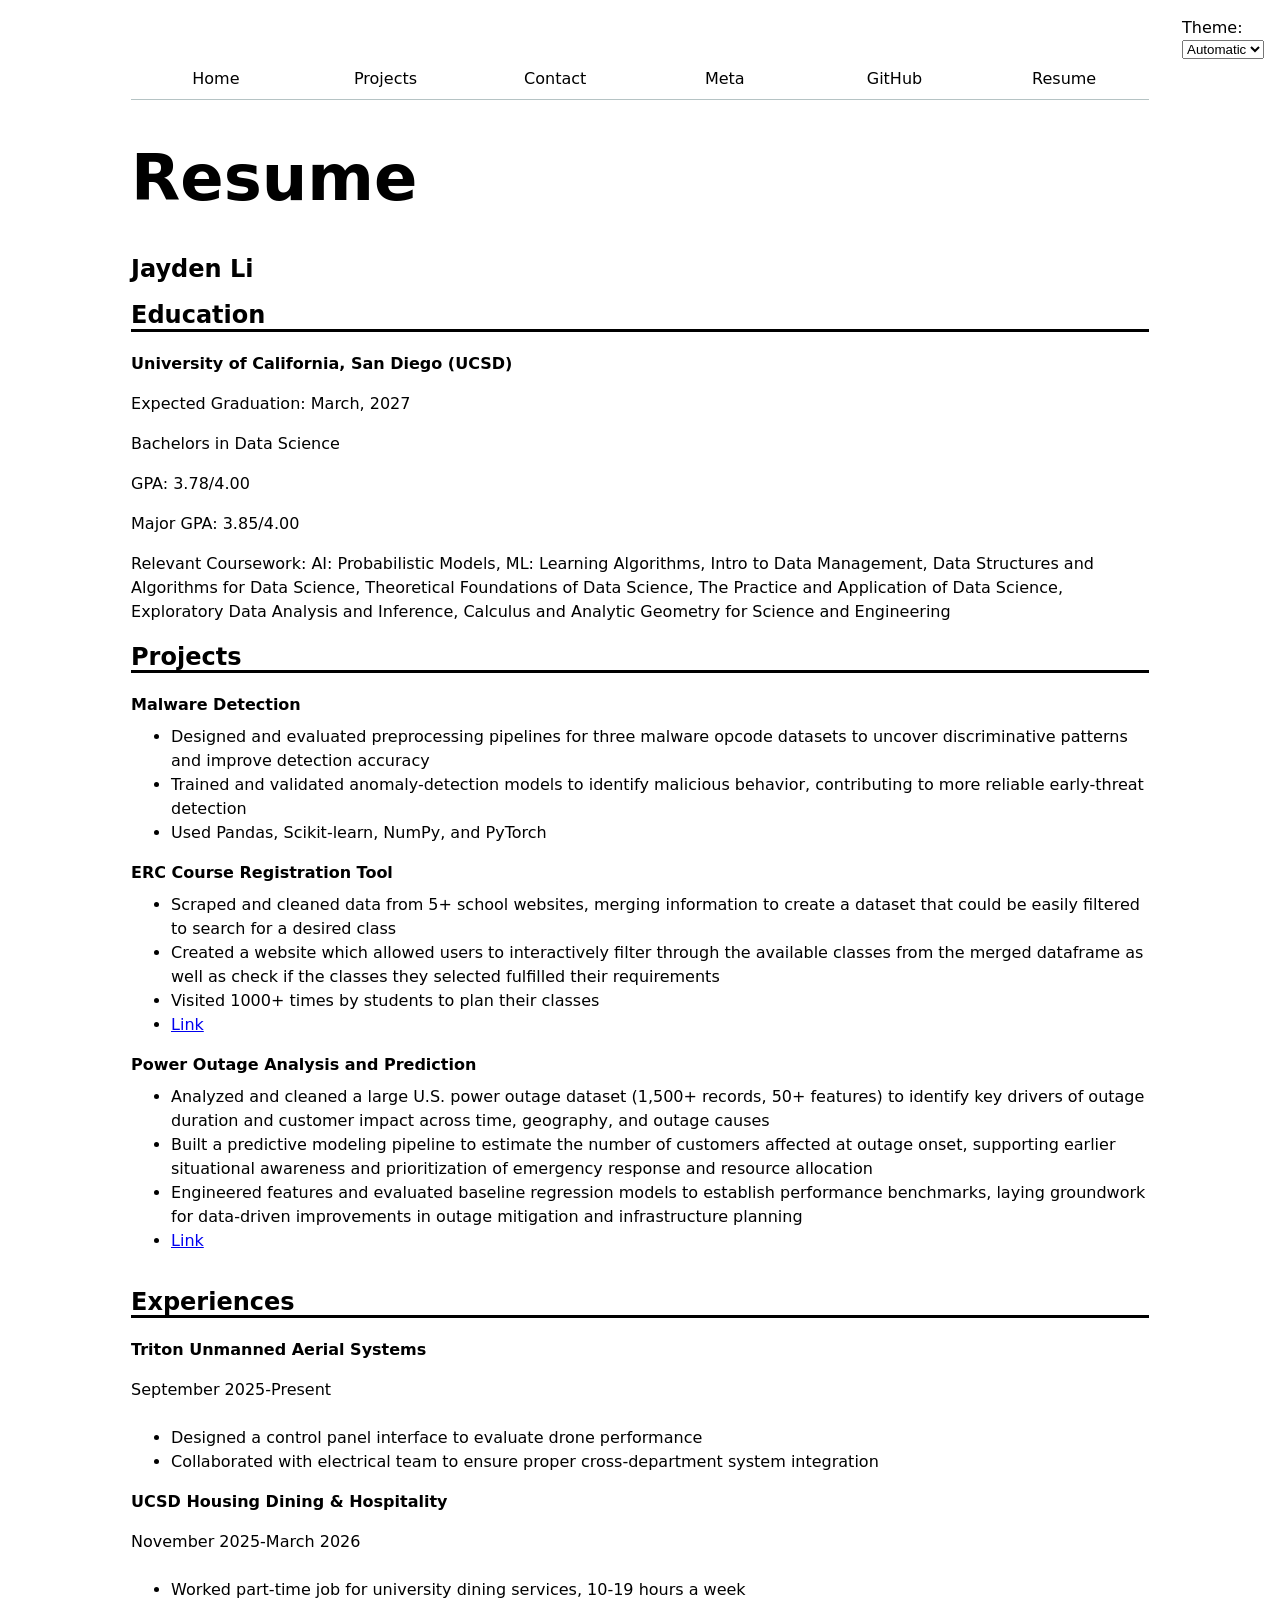
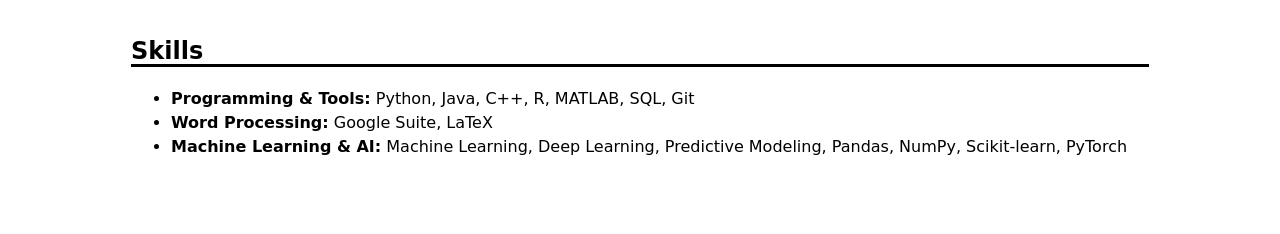
<file: resume/index.html>
<!DOCTYPE html>
<html lang="en">
<head>
    <meta charset="UTF-8">
    <meta name="viewport" content="width=device-width, initial-scale=1.0">
    <title>Resume</title>
    <link rel="stylesheet" href="../style.css">
    <script type="module" src="../global.js"></script>
</head>
<body>
    <!-- <nav>
        <ul>
            <li><a href="../index.html">Home</a></li>
            <li><a href="../contact/index.html">Contact</a></li>
            <li><a href="../projects/index.html">Projects</a></li>
            <li><a href="https://github.com/JaydenBLi" target="_blank">GitHub</a></li>
            <li><a href="index.html">Resume</a></li>
        </ul>
    </nav> -->
    <h1>Resume</h1>
    <h2>Jayden Li</h2>
    <section>
        <h2><b>Education</b></h2>
        <b>University of California, San Diego (UCSD)</b>
        <p>Expected Graduation: <time datetime="2027-03">March, 2027</time></p>
        <p>Bachelors in Data Science</p>
        <p>GPA: 3.78/4.00</p>
        <p>Major GPA: 3.85/4.00</p>
        <p>Relevant Coursework: AI: Probabilistic Models, ML: Learning Algorithms, Intro to Data Management, Data Structures and Algorithms for Data Science, Theoretical Foundations of Data Science, The Practice and Application of Data Science, Exploratory Data Analysis and Inference, Calculus and Analytic Geometry for Science and Engineering</p>
    </section>
    <section>
        <h2><b>Projects</b></h2>
        <article>
            <b>Malware Detection</b>
            <ul>
                <li><p>Designed and evaluated preprocessing pipelines for three malware opcode datasets to uncover discriminative patterns and improve detection accuracy</p></li>
                <li><p>Trained and validated anomaly-detection models to identify malicious behavior, contributing to more reliable early-threat detection</p></li>
                <li><p>Used Pandas, Scikit-learn, NumPy, and PyTorch</p></li>
            </ul>
        </article>
        <article>
            <b>ERC Course Registration Tool</b>
            <ul>
                <li><p>Scraped and cleaned data from 5+ school websites, merging information to create a dataset that could be easily filtered to search for a desired class</p></li>
                <li><p>Created a website which allowed users to interactively filter through the available classes from the merged dataframe as well as check if the classes they selected fulfilled their requirements</p></li>
                <li><p>Visited 1000+ times by students to plan their classes</p></li>
                <li><a href="https://regspecerc.streamlit.app/" target="_blank">Link</a></li>
            </ul>
        </article>
        <article>
            <b>Power Outage Analysis and Prediction</b>
            <ul>
                <li><p>Analyzed and cleaned a large U.S. power outage dataset (1,500+ records, 50+ features) to identify key drivers of outage duration and customer impact across time, geography, and outage causes</p></li>
                <li><p>Built a predictive modeling pipeline to estimate the number of customers affected at outage onset, supporting earlier situational awareness and prioritization of emergency response and resource allocation</p></li>
                <li><p>Engineered features and evaluated baseline regression models to establish performance benchmarks, laying groundwork for data-driven improvements in outage mitigation and infrastructure planning</p></li>
                <li><a href="https://jaydenbli.github.io/Power-Outage-Analysis-and-Prediction/" target="_blank">Link</a></li>
            </ul>
        </article>
    </section>
    <section>
        <h2><b>Experiences</b></h2>
        <article>
            <b>Triton Unmanned Aerial Systems</b>
            <p><time datetime="2025-09">September 2025</time>-Present</p>
            <ul>
                <li><p>Designed a control panel interface to evaluate drone performance</p></li>
                <li><p>Collaborated with electrical team to ensure proper cross-department system integration</p></li>
            </ul>
            <b>UCSD Housing Dining & Hospitality</b>
            <p><time datetime="2025-11">November 2025</time>-<time datetime="2026-03">March 2026</time></p>
            <ul>
                <li><p>Worked part-time job for university dining services,     10-19 hours a week</p></li>
            </ul>
        </article>
    </section>
    <section>
        <h2><b>Skills</b></h2>
        <ul>
            <li><p><b>Programming & Tools:</b> Python, Java, C++, R, MATLAB, SQL, Git</p></li>
            <li><p><b>Word Processing:</b> Google Suite, LaTeX</p></li>
            <li><p><b>Machine Learning & AI:</b> Machine Learning, Deep Learning, Predictive Modeling, Pandas, NumPy, Scikit-learn, PyTorch</p></li>
        </ul>
    </section>
</body>
</html>
</file>
<file: style.css>
body {
  /* Set line height to 1.5 times the font size
	   and use the OS’s UI font as the website font
	 */
  font: 100%/1.5 system-ui;
  max-width: 100ch;
  margin-inline: auto;
  padding: 5ch;
}
nav ul {
  display:contents;
}
nav li {
  display:contents;
}
nav {
  display: flex;
  border-bottom-width: 1px;
  border-bottom-style: solid;
  --border-color: oklch(50% 10% 200 / 40%);
  border-bottom-color: var(--border-color);
}
nav a {
  flex: 1;
  text-decoration: none;
  color: inherit;
  text-align: center;
  padding: 0.5em;
}
nav a.current {
    border-bottom-width: 0.4em;
    border-bottom-style: solid;
    border-bottom-color: var(--border-color);
    padding-bottom: 0.1em;
}
html {
  --color-accent: oklch(65% 50% 0);
  accent-color: var(--color-accent);
  color-scheme: light dark;
}
nav a:hover {
  border-bottom-width: 0.4em;
    border-bottom-style: solid;
    border-bottom-color: var(--color-accent);
    background-color: color-mix(in oklch, var(--color-accent), canvas 85%);
    padding-bottom: 0.1em;
}
/* Maybe don't have a homework assignment where one question is to delete work from a previous one. Thoughts?
form input, textarea, button {
  font: inherit;
  display: block;
  width: 100%;
  box-sizing: border-box;
  margin-block: 0.4em;
}
*/
form {
  display: grid;
  grid-template-columns: auto 1fr;
  gap: 1em;
}
label {
  display: grid;
  grid-template-columns: subgrid;
  grid-column: 1/-1;
}
button {
  grid-column: 1/-1;
}
.projects {
  display: grid;
  grid-template-columns: repeat(auto-fill,minmax(15em, 1fr));
  gap: 1em;
}
article {
  display: grid;
  grid-template-rows: subgrid;
  grid-row: span 3;
}
article h2{
  margin: 0
}
.projects article img {
  width: 100%;
  max-width: 100%;
  height: 10em;
  object-fit: cover;
  border-radius: 8px;
}
h1 {
  font-size: 400%;
}
h1, h2, h3, h4, h5, h6 {
  line-height: 1.1;
  text-wrap: balance;
}
section h2{
  border-bottom-width: 3px;
  border-bottom-style: solid;
  border-bottom-color: oklch(0% 0 0);
}
li p {
  margin: 0;
}
ul {
  margin-top: 0.5em;
  margin-bottom: 1em;
}
label.color-scheme{
  position:absolute;
  top: 1rem;
  right: 1rem;
  font: 80%;
}
#profile-stats {
  margin-top: 2rem;
  padding: 1.5rem;
  border-radius: 12px;
}
#profile-stats h2 {
  margin-bottom: 1rem;
}
#profile-stats dl {
  display: grid;
  grid-template-columns: repeat(4, 1fr);
  gap: 1rem;
  text-align: center;
}
#profile-stats dt {
  grid-row: 1;
  font-size: 0.9rem;
  color: #666;
  font-weight: 500;
}
#profile-stats dd {
  grid-row: 2;
  font-size: 1.8rem;
  font-weight: bold;
  margin: 0;
}

#projects-pie-plot {
  max-width: 20em;
  margin-block: 2em;

  overflow: visible;
}
.legend {
  flex: 1;
  display: grid;
  grid-template-columns: repeat(auto-fill, minmax(9em, 1fr));
  gap: 0.5em;
  list-style: none;
  padding: 1em;
  margin:0;
  border: 1px solid #ccc;
}

.legend li {
  display: flex;
  align-items: center;
  gap: 0.5em;
}

.swatch {
  width: 1em;
  height: 1em;
  background: var(--color);
  display: inline-block;
  border-radius: 3px;
}

.chart-container {
  display: flex;
  align-items: center;
  gap: 2em;
}

&:has(path:hover) {
  path:not(:hover) {
    opacity: 0.5;
  }
}
path {
  transition: 300ms;
  cursor: pointer;
}
.selected {
  --color: oklch(60% 45% 0) !important;

  &:is(path) {
    fill: var(--color);
  }
}

.stats {
  display: grid;
  grid-template-columns: repeat(auto-fit, minmax(120px, 1fr));
  gap: 1rem;
  margin-block: 2rem;
}

.stats dt {
  font-size: 0.75rem;
  text-transform: uppercase;
  color: #666;
  margin-bottom: 0.25rem;
}

.stats dd {
  margin: 0;
  font-size: 2rem;
  font-weight: bold;
}

dl.info {
  display: grid;
  grid-template-columns: auto 1fr;
  gap: 0.5em 1em;

  margin: 0;
  padding: 1em;

  background: rgba(255, 255, 255, 0.9);
  border-radius: 10px;
  box-shadow: 0 4px 12px rgba(0, 0, 0, 0.15);

  backdrop-filter: blur(6px);

  transition-duration: 500ms;
  transition-property: opacity, visibility;
}

dl.info dt {
  margin: 0;
  font-weight: bold;
  color: #666;
}

dl.info dd {
  margin: 0;
}

.tooltip {
  position: fixed;
  top: 1em;
  left: 1em;
  z-index: 1000;

  pointer-events: none;
}

dl.info[hidden]:not(:hover, :focus-within) {
  opacity: 0;
  visibility: hidden;
}

circle {
  transition: 200ms;

  transform-origin: center;
  transform-box: fill-box;
}

circle:hover {
  transform: scale(1.5);
}

.gridlines line {
  stroke: #ddd;
  stroke-opacity: 0.7;
  shape-rendering: crispEdges;
}

.gridlines path {
  display: none;
}

circle.selected {
  fill: #ff6b6b;
}

@keyframes marching-ants {
  to {
    stroke-dashoffset: -8;
  }
}

.selection {
  fill-opacity: 0.1;
  stroke: black;
  stroke-opacity: 0.7;
  stroke-dasharray: 5 3;
  animation: marching-ants 2s linear infinite;
}
</file>
